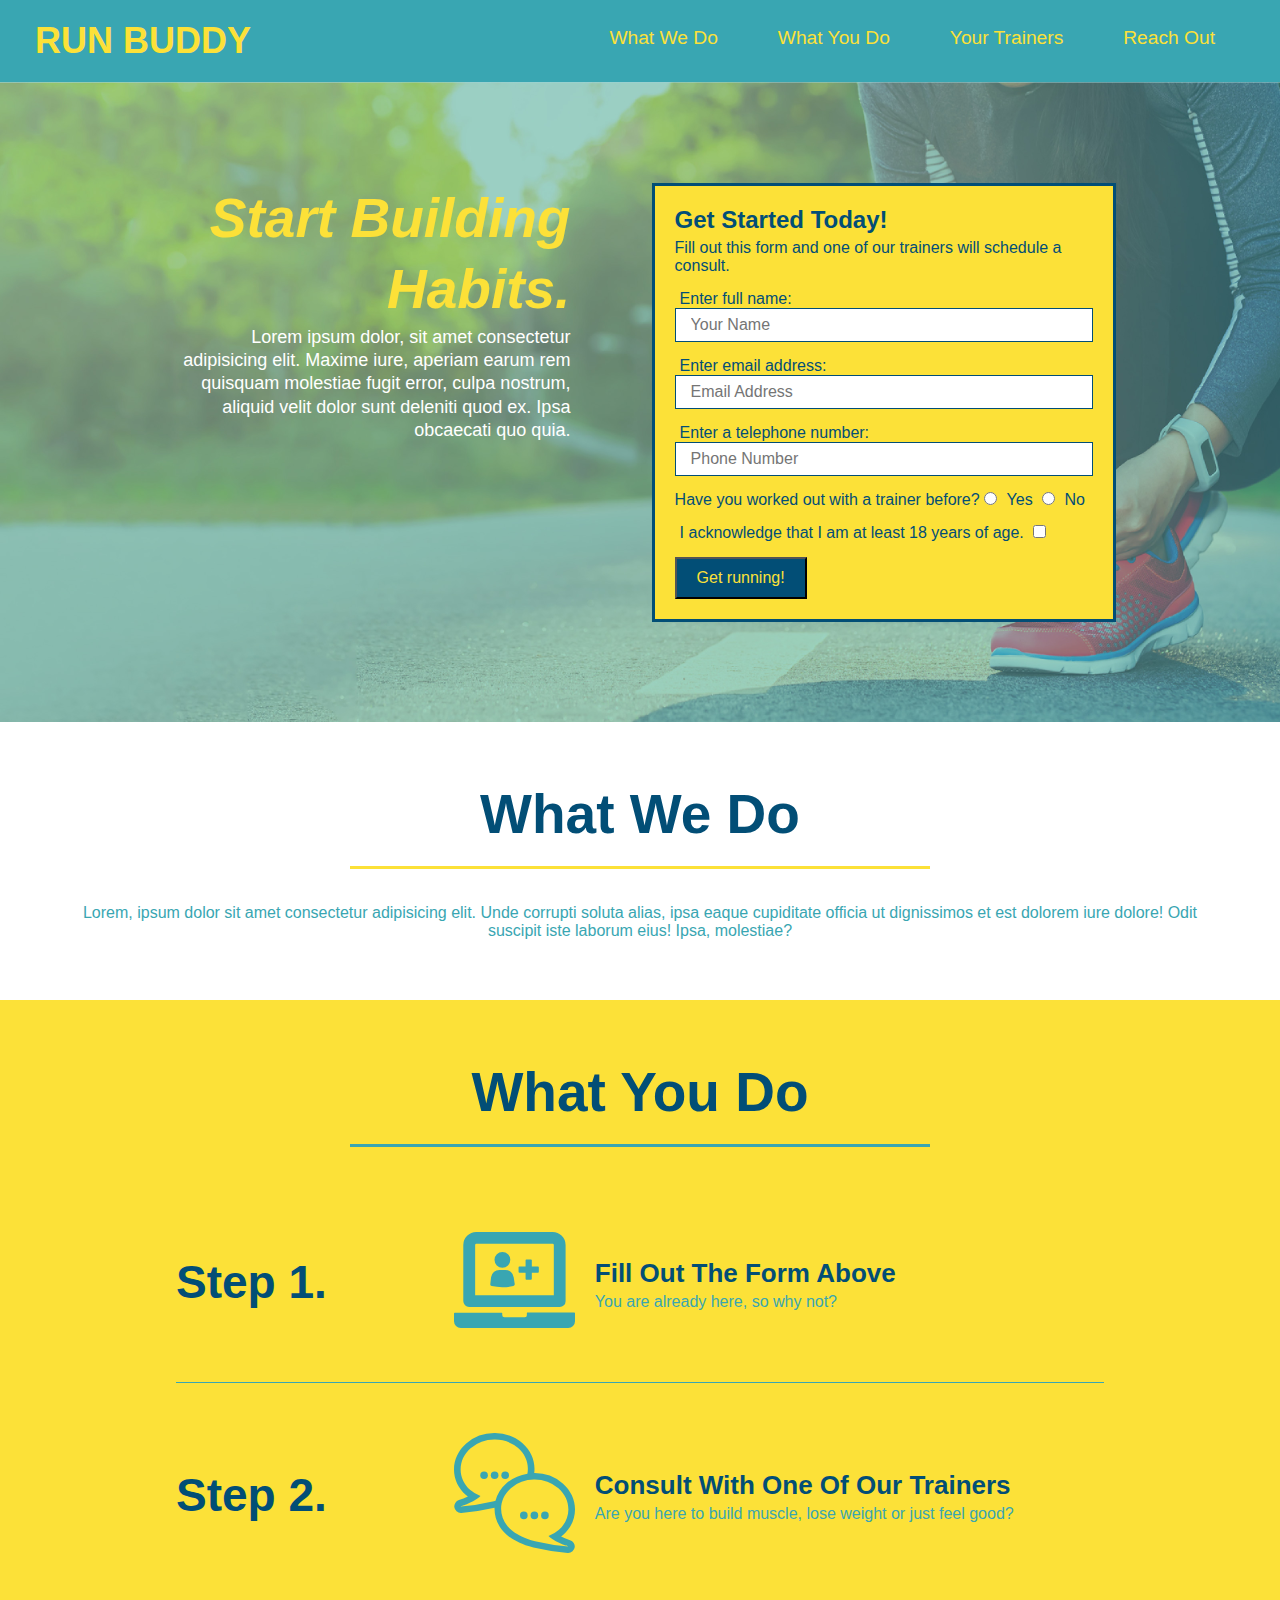
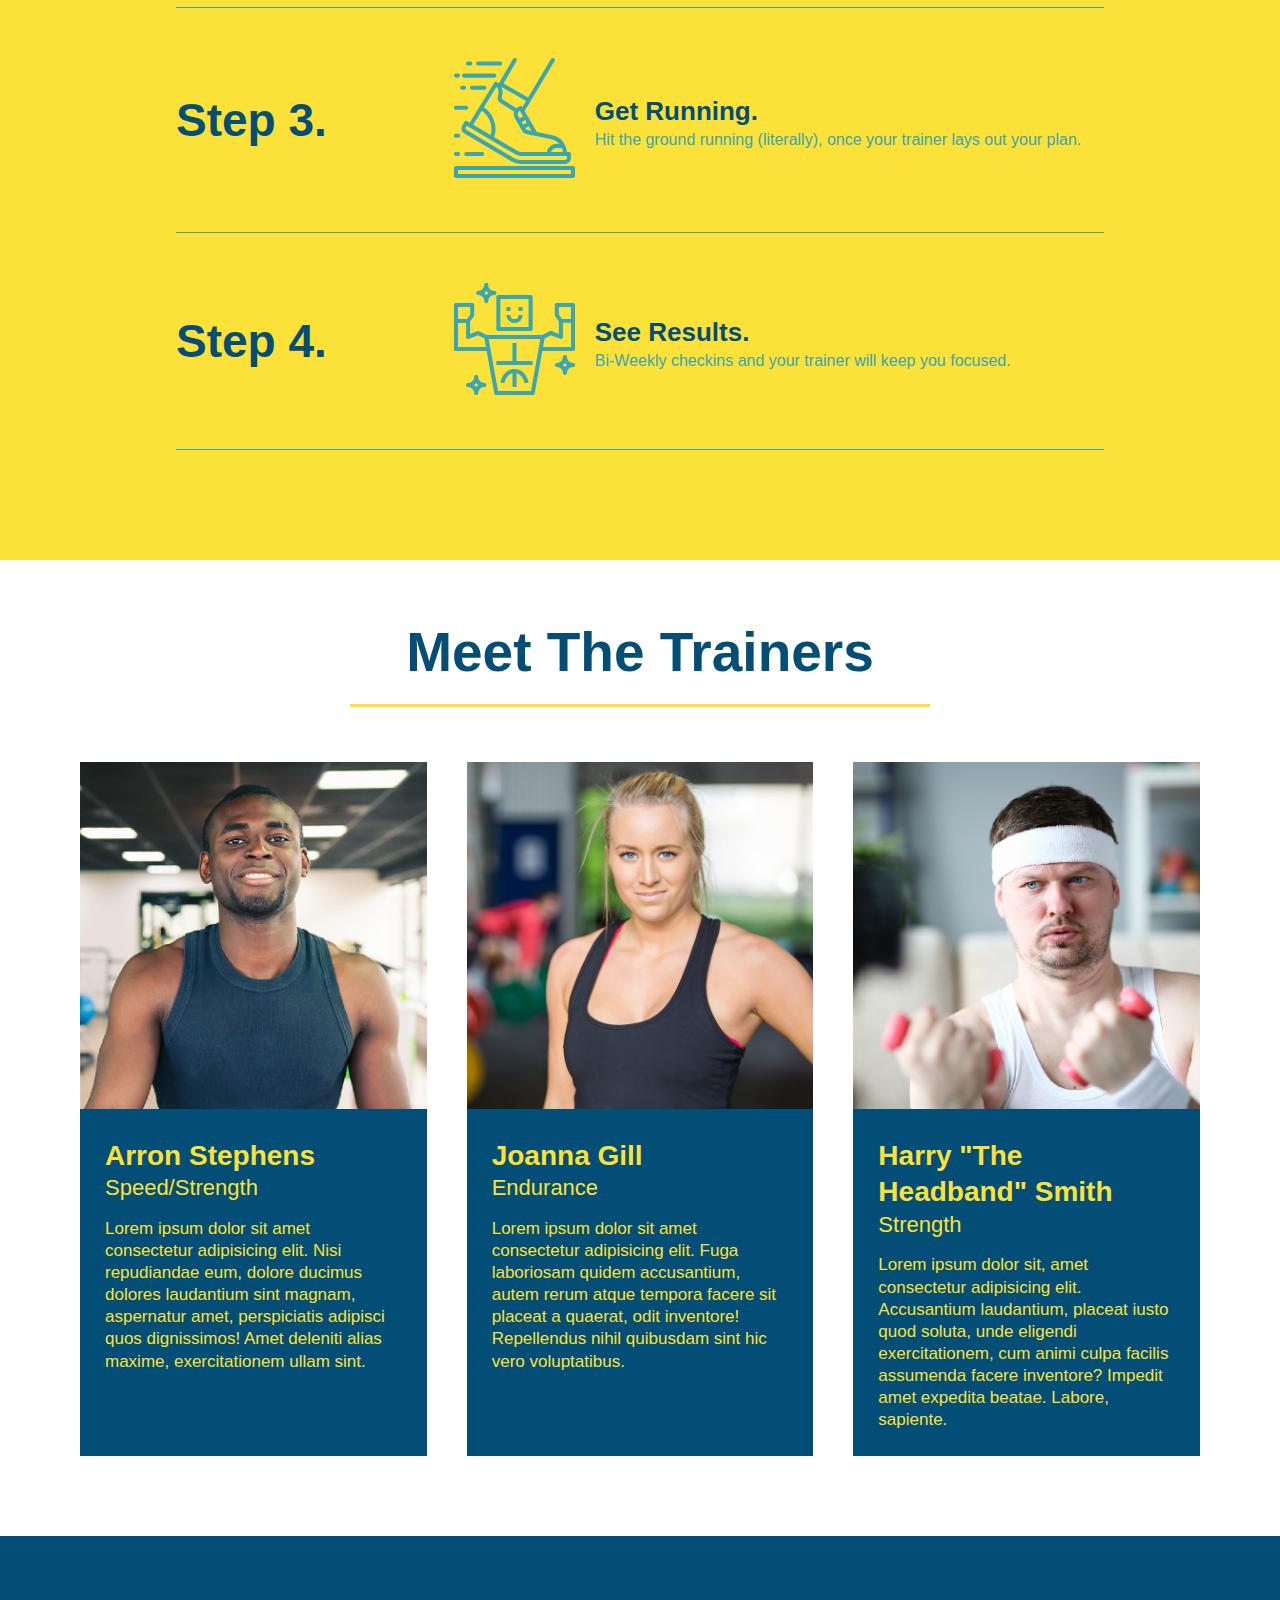
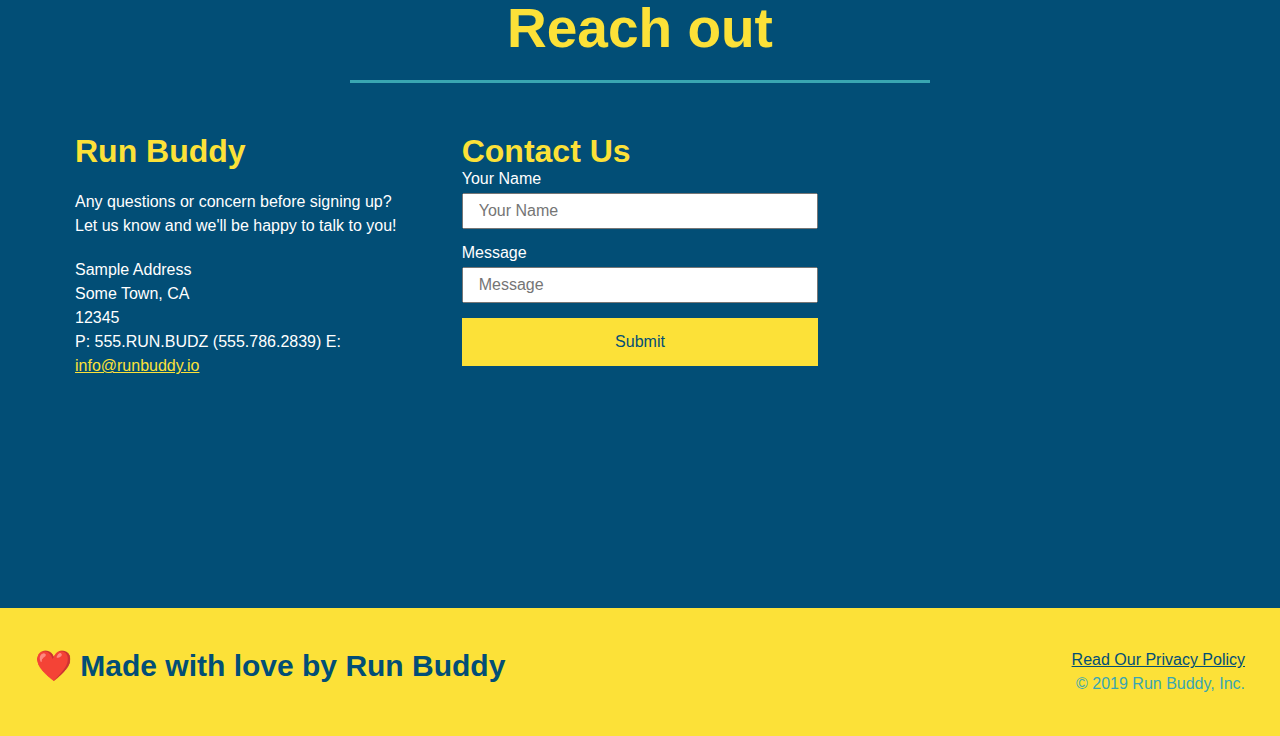
<file: index.html>
<!DOCTYPE html>
<html language="en">
    <head>
        <meta charset="UTF-8"/>
        <title>Run Buddy</title>
        <!-- Point to css style sheet -->
        <link rel="stylesheet" href="./assets/css/style.css"/>
    </head>
    <body>
        <!-- navigation -->
        <header>
            <h1>
                <a href="/">RUN BUDDY</a>
            </h1>
            <nav>
                <!-- Unordered list element-->
                <ul>
                    <!-- List element-->
                    <li>
                        <!-- Achor element-->
                        <a href="#what-we-do">What We Do</a>
                    </li>
                    <li>
                        <a href="#what-you-do">What You Do</a>
                    </li>
                    <li>
                        <a href="#your-trainers">Your Trainers</a>
                    </li>
                    <li>
                        <a href="#reach-out">Reach Out</a>
                    </li>
                </ul>

            </nav>
        </header>
        
        <!-- hero/jumbotron -->
        <section class="hero">
            <div class="hero-cta">
                <h2>
                    Start Building Habits.
                </h2>
                <p>Lorem ipsum dolor, sit amet consectetur adipisicing elit. Maxime iure, aperiam earum rem quisquam molestiae fugit error, culpa nostrum, aliquid velit dolor sunt deleniti quod ex. Ipsa obcaecati quo quia.</p>
            </div>
            
            <div  class="hero-form">
                <h3>Get Started Today!</h3>
                <p>Fill out this form and one of our trainers will schedule a consult.</p>
                <form>
                    <label for="name">Enter full name:</label>
                    <input type="text" placeholder="Your Name" name ="name" id="name" class="form-input"/>
                    <label for="email">Enter email address:</label>
                    <input type="email" placeholder="Email Address" name="email" id="email" class="form-input"/>
                    <label for="phone">Enter a telephone number:</label>
                    <input type="tel" placeholder="Phone Number" name="phone" id="phone" class="form-input"/>
                    <p>
                        Have you worked out with a trainer before?
                        <input type="radio" name="trainer_confirm" id="trainer_yes"/>
                        <label for="trainer_yes">Yes</label>
                        <input type="radio" name="trainer_confirm" id="trainer_no"/>
                        <label for="trainer_no">No</label>
                    </p>
                    <p>
                        <label for="checkbox">I acknowledge that I am at least 18 years of age.</label>
                        <input type="checkbox" name="age_confirm" id="checkbox"/>
                    </p>
                    <button type="submit">Get running!</button>                   
                </form>
            </div>
        </section>

        <!-- What We Do section -->
        <section id="what-we-do" class="intro">
            <div class="flex-row">
                <h2 class="section-title primary-border">What We Do</h2>
            </div>
            
            <div class="flex-row">
                <p>Lorem, ipsum dolor sit amet consectetur adipisicing elit. Unde corrupti soluta alias, ipsa eaque cupiditate officia ut dignissimos et est dolorem iure dolore! Odit suscipit iste laborum eius! Ipsa, molestiae?</p>
            </div>
            
        </section>

        <!-- What you do section -->
        <section id="what-you-do" class="steps">
            <div class="flex-row">
                <h2 class="section-title secondary-border">What You Do</h2>
            </div>
            
            <div class="step">
                <h3>Step 1.</h3>
                <div class="step-info">
                    <div class="step-img">
                        <img src="./assets/images/step-1.svg" alt=""/>
                    </div>
                    
                    <div class="step-text">
                        <h4>Fill Out The Form Above</h4>
                        <p>You are already here, so why not?</p>
                    </div>
                </div>
            </div>

            <div class="step">
                <h3>Step 2.</h3>
                <div class="step-info">
                    <div class="step-img">
                        <img src="./assets/images/step-2.svg" alt=""/>
                    </div>
                    
                    <div class="step-text">
                        <h4>Consult With One Of Our Trainers</h4>
                        <p>Are you here to build muscle, lose weight or just feel good?</p>
                    </div>
                </div>
            </div>

            <div class="step">
                <h3>Step 3.</h3>
                <div class="step-info">
                    <div class="step-img">
                        <img src="./assets/images/step-3.svg" alt=""/>
                    </div>
                    
                    <div class="step-text">
                        <h4>Get Running.</h4>
                        <p>Hit the ground running (literally), once your trainer lays out your plan.</p>
                    </div>
                </div>
            </div>

            <div class="step">
                <h3>Step 4.</h3>
                <div class="step-info">
                    <div class="step-img">
                        <img src="./assets/images/step-4.svg" alt=""/>
                    </div>
                    
                    <div class="step-text">
                        <h4>See Results.</h4>
                        <p>Bi-Weekly checkins and your trainer will keep you focused.</p>
                    </div>
                </div>
            </div>
   
        </section>

        <!-- Your Trainers section-->
        <section id="your-trainers">
            <div class=="flex-row">
                <h2 class="section-title primary-border" >Meet The Trainers</h2>
            </div>
            
            <div class="trainers">
                <article class="trainer">
                    <img src="./assets/images/trainer-1.jpg" alt="trainer 1 Arron Stephens"/>
                    <div class="trainer-bio ">
                        <h3 class="trainer-name">Arron Stephens</h3>
                        <h4 class="trainer-role">Speed/Strength</h4>
                        <p>Lorem ipsum dolor sit amet consectetur adipisicing elit. Nisi repudiandae eum, dolore ducimus dolores laudantium sint magnam, aspernatur amet, perspiciatis adipisci quos dignissimos! Amet deleniti alias maxime, exercitationem ullam sint.</p>
                    </div>                
                </article>

                <article class="trainer">
                    <img src="./assets/images/trainer-2.jpg" alt="trainer 2"/>
                    <div class="trainer-bio">
                        <h3 class="trainer-name">Joanna Gill</h3>
                        <h4 class="trainer-role"> Endurance</h4>
                        <p>Lorem ipsum dolor sit amet consectetur adipisicing elit. Fuga laboriosam quidem accusantium, autem rerum atque tempora facere sit placeat a quaerat, odit inventore! Repellendus nihil quibusdam sint hic vero voluptatibus.</p>
                    </div>
                </article>

                <article class="trainer">
                    <img src="./assets/images/trainer-3.jpg" alt="trainer 3"/>
                    <div class="trainer-bio">
                        <h3 class="trainer-name">Harry "The Headband" Smith</h3>
                        <h4 class="trainer-role">Strength</h4>
                        <p>Lorem ipsum dolor sit, amet consectetur adipisicing elit. Accusantium laudantium, placeat iusto quod soluta, unde eligendi exercitationem, cum animi culpa facilis assumenda facere inventore? Impedit amet expedita beatae. Labore, sapiente.</p>
                    </div>
                </article>
            </div>
        </section>

        <!-- Reach out section-->
        <section id="reach-out" class="contact">
            <div class="flex-row">
                <h2 class="section-title secondary-border">Reach out</h2>
            </div>
            
            <div class="contact-info">
                <div >
                    <h3>Run Buddy</h3>
                    <p>
                        Any questions or concern before signing up?
                    <br/>
                        Let us know and we'll be happy to talk to you!
                    </p>
                    <address>
                        Sample Address <br/>
                        Some Town, CA <br/>
                        12345<br/>
                        P: 555.RUN.BUDZ (555.786.2839)
                        E: <a href="mailto:info@runbuddy.io">info@runbuddy.io</a>
                    </address>
                </div>

                <div class="contact-form">
                    <h3>Contact Us</h3>
                    <form>
                        <label for="contact-name">Your Name</label>
                        <input type="text" id="contact-name" placeholder="Your Name"/> 
                        <label for="contact-message">Message</label>
                        <input type="textarea" id="contact-message" placeholder="Message"/> 
                        <button type="Submit">Submit</button>
                    </form>
                </div>
                
                <iframe src="https://www.google.com/maps/embed?pb=!1m18!1m12!1m3!1d3169.818604783488!2d-121.94837178440841!3d37.394121879830685!2m3!1f0!2f0!3f0!3m2!1i1024!2i768!4f13.1!3m3!1m2!1s0x808fc976775ce8a3%3A0x42046bcb23f68aaf!2sRivermark%20Plaza%2C%20Santa%20Clara%2C%20CA%2095054!5e0!3m2!1sen!2sus!4v1643438945952!5m2!1sen!2sus" width="400" height="400" style="border:0;" allowfullscreen="" loading="lazy">
                </iframe>

            </div>           
        </section>
        
        <!-- footer-->
         <footer>
             <h2> ❤️ Made with love by Run Buddy </h2>
             <div>
                 <a href="./privacy-policy.html">Read Our Privacy Policy</a><br />
                 &copy; 2019 Run Buddy, Inc.
             </div>
         </footer>
    </body>
</html>
</file>
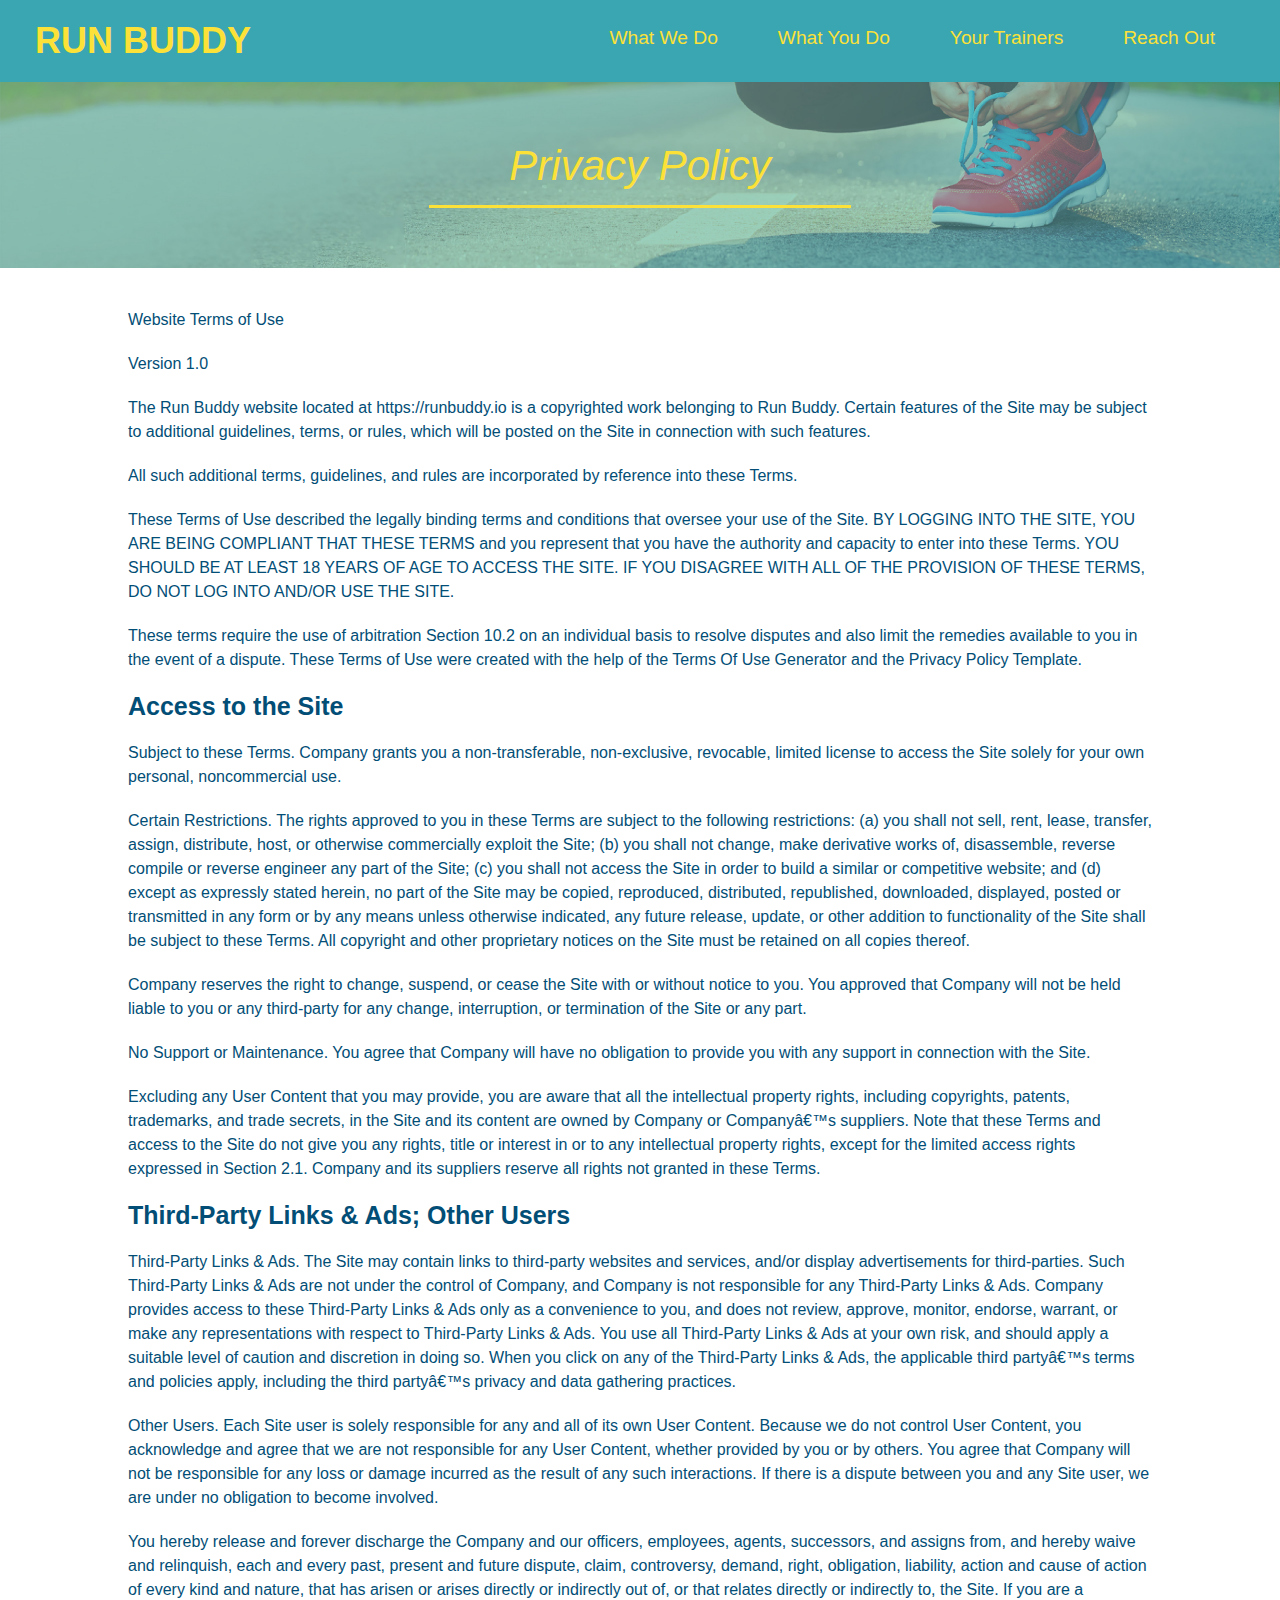
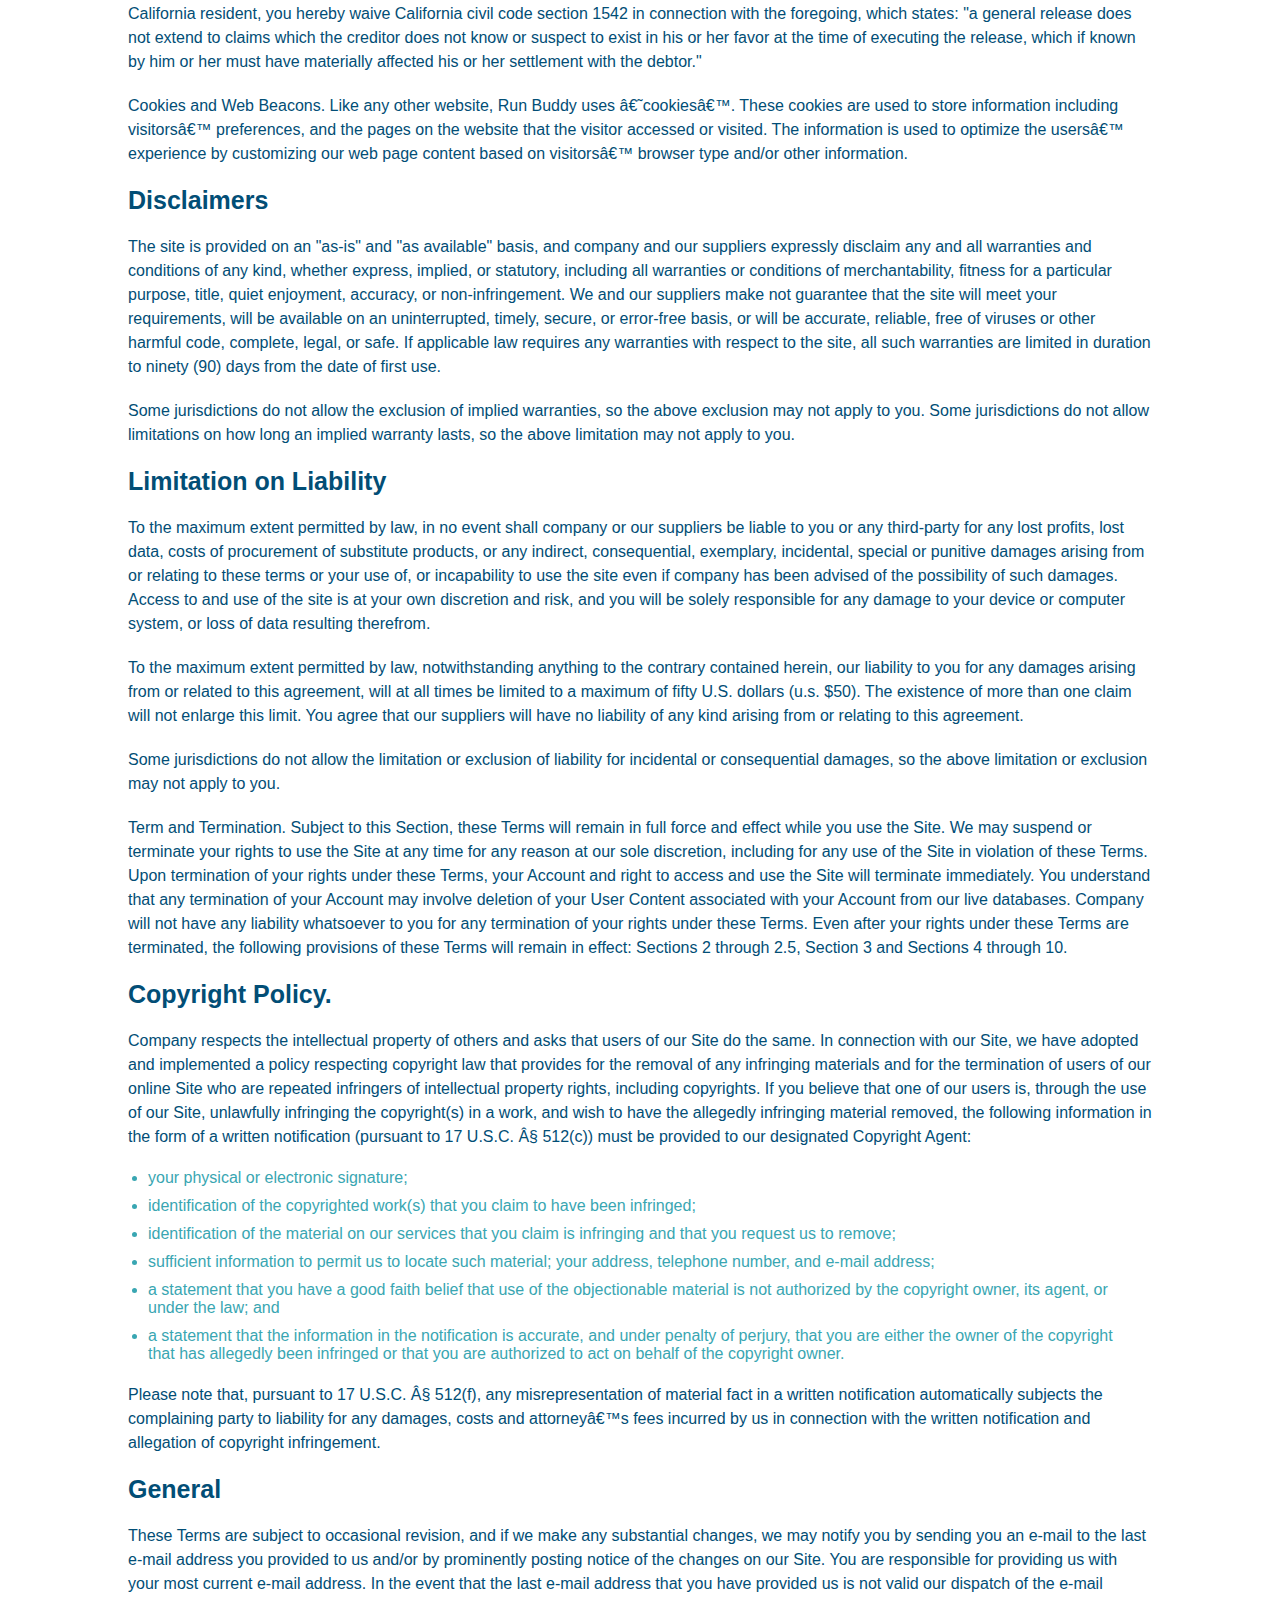
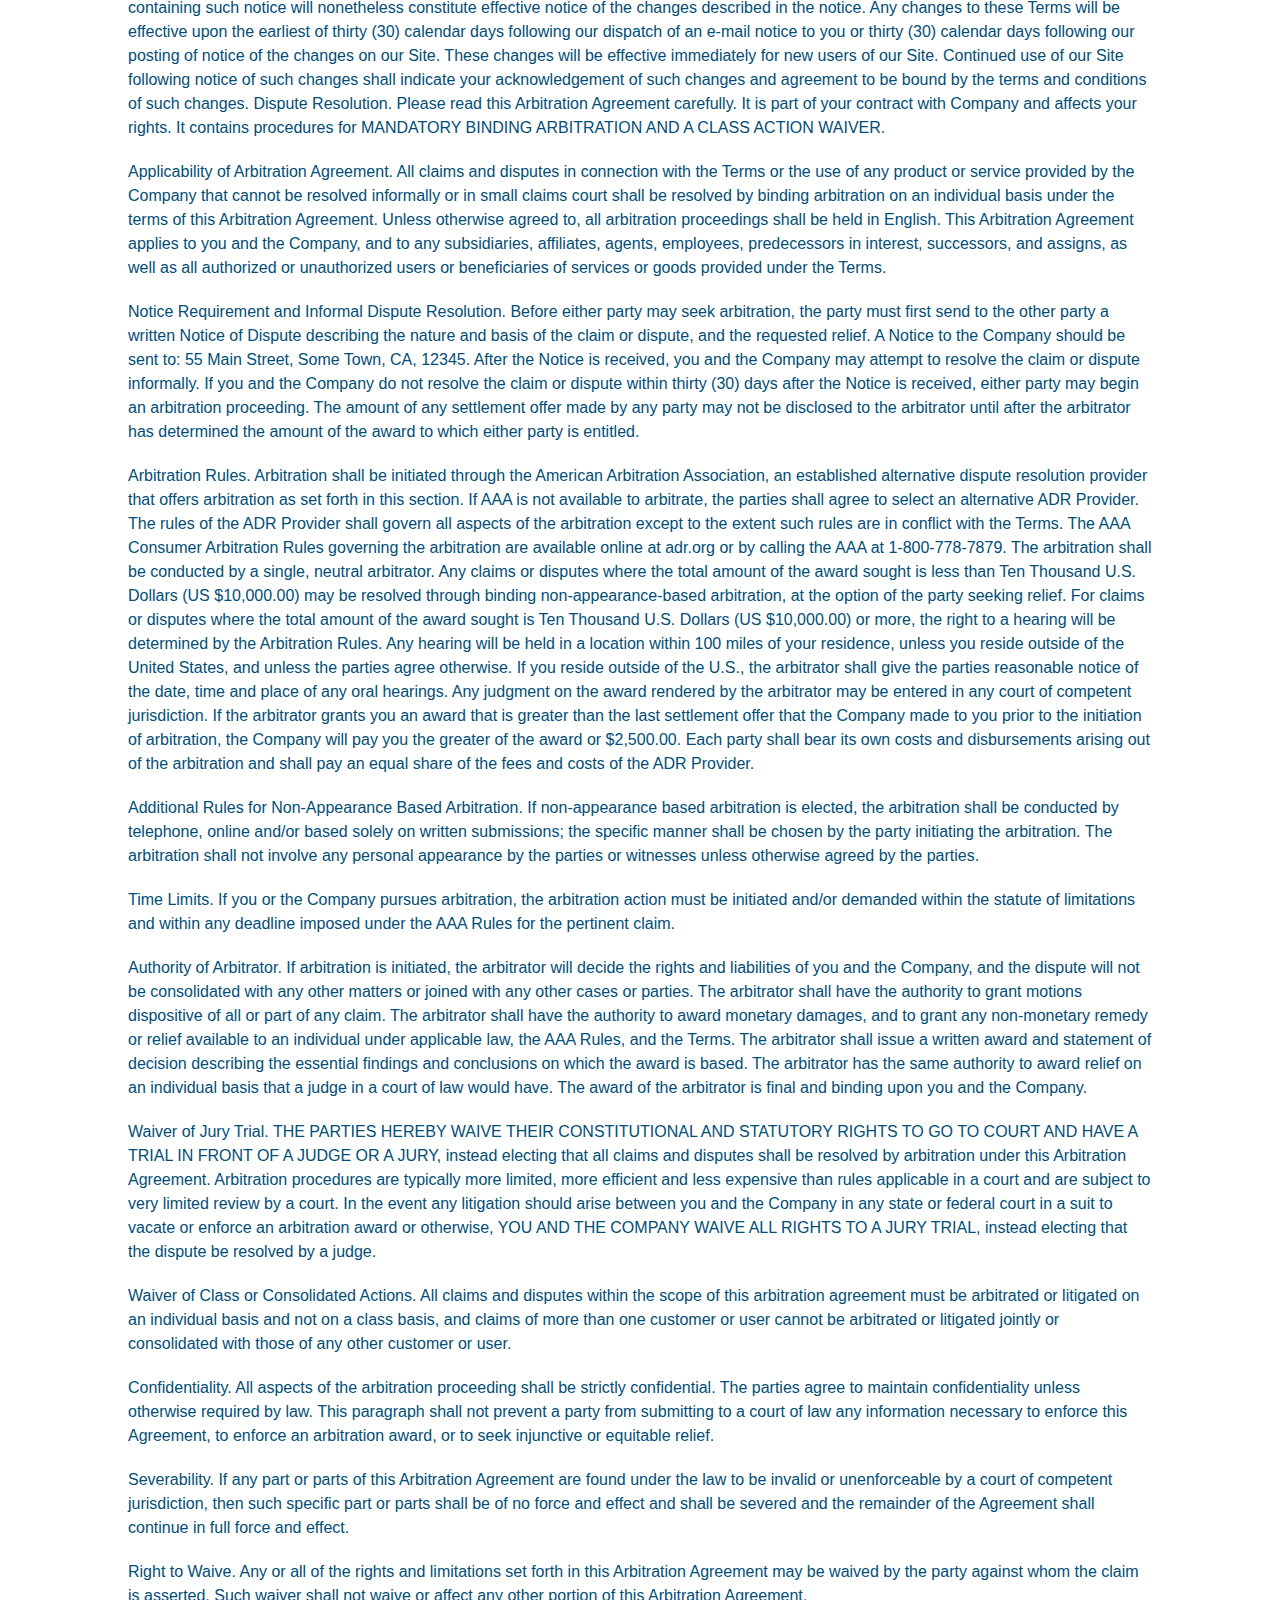
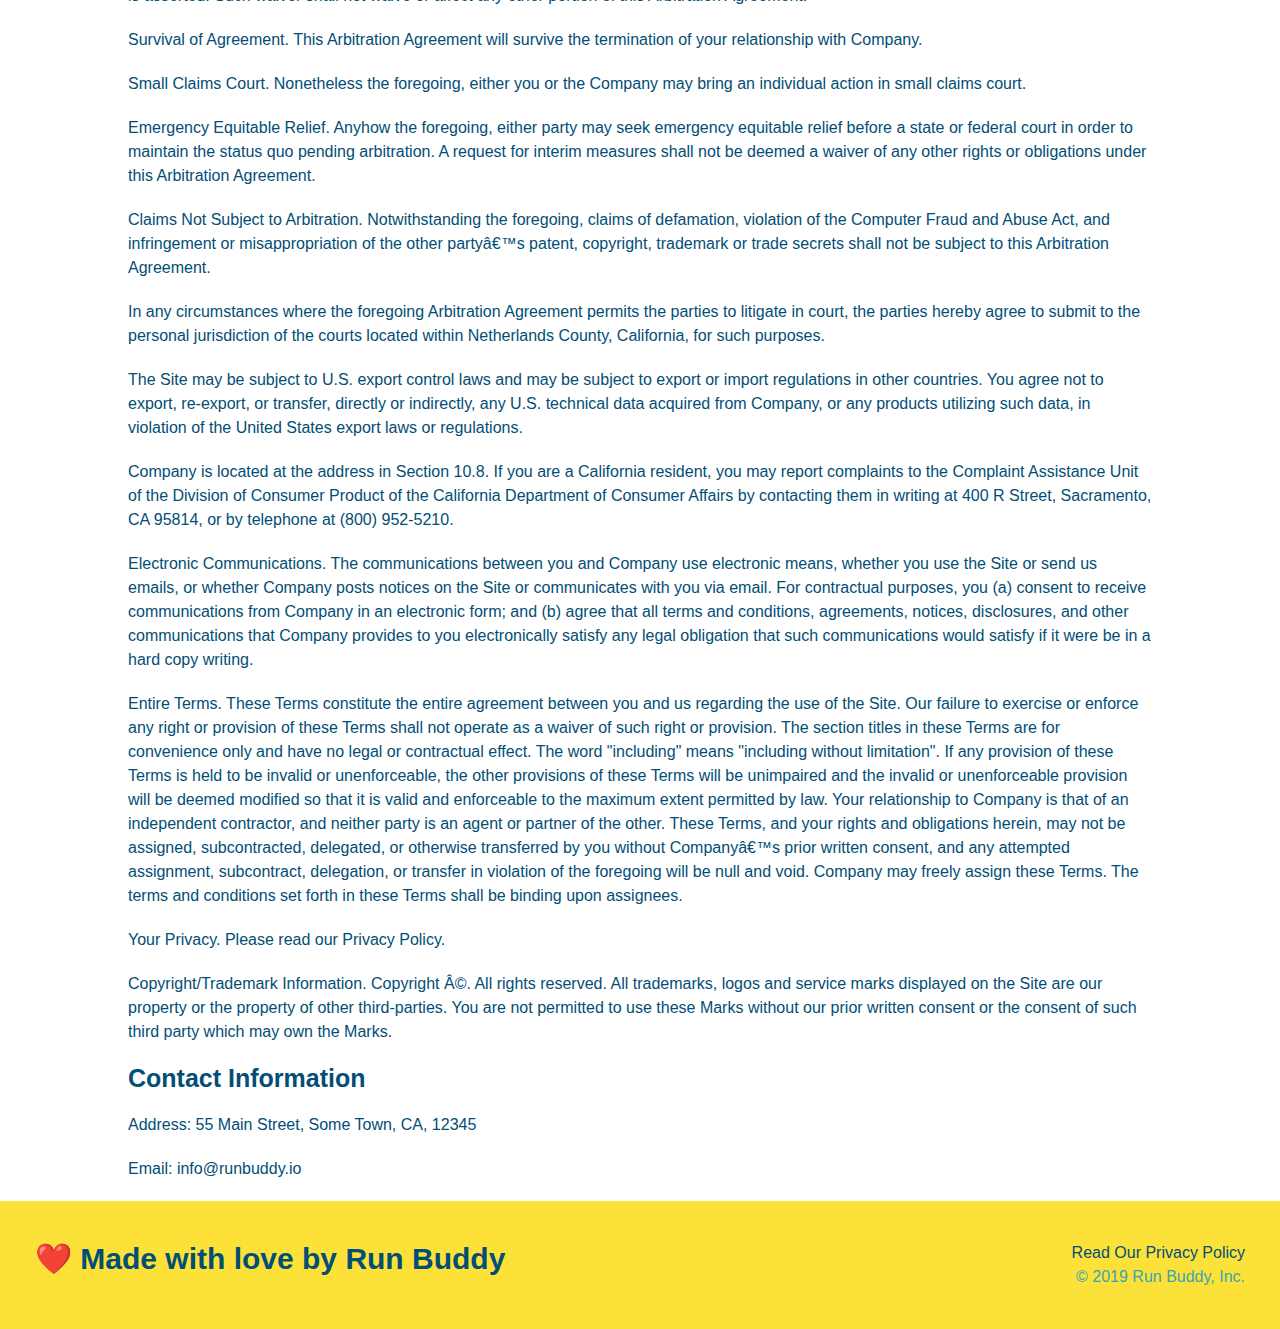
<file: privacy-policy.html>
<!DOCTYPE html>
<html language="en">
    <head>
        <meta charset="UTF-8"/>
        <title>Privacy Policy - Run Buddy</title>
        <!-- Point to css style sheet -->
        <link rel="stylesheet" href="./assets/css/style.css"/>
        <link rel="stylesheet" href="./assets/css/secondary-styles.css"/>
    </head>
    <body>
        <!-- navigation -->
        <header>
            <h1>
                <a href="/">RUN BUDDY</a>
            </h1>
            <nav>
                <!-- Unordered list element-->
                <ul>
                    <!-- List element-->
                    <li>
                        <!-- Achor element-->
                        <a href="./index.html#what-we-do">What We Do</a>
                    </li>
                    <li>
                        <a href="./index.html#what-you-do">What You Do</a>
                    </li>
                    <li>
                        <a href="./index.html#your-trainers">Your Trainers</a>
                    </li>
                    <li>
                        <a href="./index.html#reach-out">Reach Out</a>
                    </li>
                </ul>

            </nav>
        </header>

         <!-- hero/jumbotron -->
         <section class="hero">
            <h2 class="page-title">Privacy Policy</h2>          
        </section>

        <article class="secondary-content">
            
            <p>
                Website Terms of Use
            </p>

            <p>
                Version 1.0
            </p>

            <p>
                The Run Buddy website located at https://runbuddy.io is a copyrighted work belonging to Run Buddy. Certain
                features of the Site may be subject to additional guidelines, terms, or rules, which will be posted on the Site
                in connection with such features.
            </p>

            <p>
                All such additional terms, guidelines, and rules are incorporated by reference into these Terms.
            </p>

            <p>
                These Terms of Use described the legally binding terms and conditions that oversee your use of the Site. BY
                LOGGING INTO THE SITE, YOU ARE BEING COMPLIANT THAT THESE TERMS and you represent that you have the authority
                and capacity to enter into these Terms. YOU SHOULD BE AT LEAST 18 YEARS OF AGE TO ACCESS THE SITE. IF YOU
                DISAGREE WITH ALL OF THE PROVISION OF THESE TERMS, DO NOT LOG INTO AND/OR USE THE SITE.
            </p>

            <p>
                These terms require the use of arbitration Section 10.2 on an individual basis to resolve disputes and also
                limit the remedies available to you in the event of a dispute. These Terms of Use were created with the help of
                the Terms Of Use Generator and the Privacy Policy Template.
            </p>

            <h3>
                Access to the Site
            </h3>

            <p>
                Subject to these Terms. Company grants you a non-transferable, non-exclusive, revocable, limited license to
                access the Site solely for your own personal, noncommercial use.
            </p>

            <p>
                Certain Restrictions. The rights approved to you in these Terms are subject to the following restrictions: (a)
                you shall not sell, rent, lease, transfer, assign, distribute, host, or otherwise commercially exploit the Site;
                (b) you shall not change, make derivative works of, disassemble, reverse compile or reverse engineer any part of
                the Site; (c) you shall not access the Site in order to build a similar or competitive website; and (d) except
                as expressly stated herein, no part of the Site may be copied, reproduced, distributed, republished, downloaded,
                displayed, posted or transmitted in any form or by any means unless otherwise indicated, any future release,
                update, or other addition to functionality of the Site shall be subject to these Terms. All copyright and other
                proprietary notices on the Site must be retained on all copies thereof.
            </p>

            <p>
                Company reserves the right to change, suspend, or cease the Site with or without notice to you. You approved
                that Company will not be held liable to you or any third-party for any change, interruption, or termination of
                the Site or any part.
            </p>

            <p>
                No Support or Maintenance. You agree that Company will have no obligation to provide you with any support in
                connection with the Site.
            </p>

            <p>
                Excluding any User Content that you may provide, you are aware that all the intellectual property rights,
                including copyrights, patents, trademarks, and trade secrets, in the Site and its content are owned by Company
                or Companyâ€™s suppliers. Note that these Terms and access to the Site do not give you any rights, title or
                interest in or to any intellectual property rights, except for the limited access rights expressed in Section
                2.1. Company and its suppliers reserve all rights not granted in these Terms.
            </p>

            <h3>
                Third-Party Links & Ads; Other Users
            </h3>

            <p>
                Third-Party Links & Ads. The Site may contain links to third-party websites and services, and/or display
                advertisements for third-parties. Such Third-Party Links & Ads are not under the control of Company, and Company
                is not responsible for any Third-Party Links & Ads. Company provides access to these Third-Party Links & Ads
                only as a convenience to you, and does not review, approve, monitor, endorse, warrant, or make any
                representations with respect to Third-Party Links & Ads. You use all Third-Party Links & Ads at your own risk,
                and should apply a suitable level of caution and discretion in doing so. When you click on any of the
                Third-Party Links & Ads, the applicable third partyâ€™s terms and policies apply, including the third partyâ€™s
                privacy and data gathering practices.
            </p>

            <p>
                Other Users. Each Site user is solely responsible for any and all of its own User Content. Because we do not
                control User Content, you acknowledge and agree that we are not responsible for any User Content, whether
                provided by you or by others. You agree that Company will not be responsible for any loss or damage incurred as
                the result of any such interactions. If there is a dispute between you and any Site user, we are under no
                obligation to become involved.
            </p>

            <p>
                You hereby release and forever discharge the Company and our officers, employees, agents, successors, and
                assigns from, and hereby waive and relinquish, each and every past, present and future dispute, claim,
                controversy, demand, right, obligation, liability, action and cause of action of every kind and nature, that has
                arisen or arises directly or indirectly out of, or that relates directly or indirectly to, the Site. If you are
                a California resident, you hereby waive California civil code section 1542 in connection with the foregoing,
                which states: "a general release does not extend to claims which the creditor does not know or suspect to exist
                in his or her favor at the time of executing the release, which if known by him or her must have materially
                affected his or her settlement with the debtor."
            </p>

            <p>
                Cookies and Web Beacons. Like any other website, Run Buddy uses â€˜cookiesâ€™. These cookies are used to store
                information including visitorsâ€™ preferences, and the pages on the website that the visitor accessed or visited.
                The information is used to optimize the usersâ€™ experience by customizing our web page content based on visitorsâ€™
                browser type and/or other information.
            </p>

            <h3>
                Disclaimers
            </h3>

            <p>
                The site is provided on an "as-is" and "as available" basis, and company and our suppliers expressly disclaim
                any and all warranties and conditions of any kind, whether express, implied, or statutory, including all
                warranties or conditions of merchantability, fitness for a particular purpose, title, quiet enjoyment, accuracy,
                or non-infringement. We and our suppliers make not guarantee that the site will meet your requirements, will be
                available on an uninterrupted, timely, secure, or error-free basis, or will be accurate, reliable, free of
                viruses or other harmful code, complete, legal, or safe. If applicable law requires any warranties with respect
                to the site, all such warranties are limited in duration to ninety (90) days from the date of first use.
            </p>

            <p>
                Some jurisdictions do not allow the exclusion of implied warranties, so the above exclusion may not apply to
                you. Some jurisdictions do not allow limitations on how long an implied warranty lasts, so the above limitation
                may not apply to you.
            </p>

            <h3>
                Limitation on Liability
            </h3>

            <p>
                To the maximum extent permitted by law, in no event shall company or our suppliers be liable to you or any
                third-party for any lost profits, lost data, costs of procurement of substitute products, or any indirect,
                consequential, exemplary, incidental, special or punitive damages arising from or relating to these terms or
                your use of, or incapability to use the site even if company has been advised of the possibility of such
                damages. Access to and use of the site is at your own discretion and risk, and you will be solely responsible
                for any damage to your device or computer system, or loss of data resulting therefrom.
            </p>

            <p>
                To the maximum extent permitted by law, notwithstanding anything to the contrary contained herein, our liability
                to you for any damages arising from or related to this agreement, will at all times be limited to a maximum of
                fifty U.S. dollars (u.s. $50). The existence of more than one claim will not enlarge this limit. You agree that
                our suppliers will have no liability of any kind arising from or relating to this agreement.
            </p>

            <p>
                Some jurisdictions do not allow the limitation or exclusion of liability for incidental or consequential
                damages, so the above limitation or exclusion may not apply to you.
            </p>

            <p>
                Term and Termination. Subject to this Section, these Terms will remain in full force and effect while you use
                the Site. We may suspend or terminate your rights to use the Site at any time for any reason at our sole
                discretion, including for any use of the Site in violation of these Terms. Upon termination of your rights under
                these Terms, your Account and right to access and use the Site will terminate immediately. You understand that
                any termination of your Account may involve deletion of your User Content associated with your Account from our
                live databases. Company will not have any liability whatsoever to you for any termination of your rights under
                these Terms. Even after your rights under these Terms are terminated, the following provisions of these Terms
                will remain in effect: Sections 2 through 2.5, Section 3 and Sections 4 through 10.
            </p>

            <h3>
                Copyright Policy.
            </h3>

            <p>
                Company respects the intellectual property of others and asks that users of our Site do the same. In connection
                with our Site, we have adopted and implemented a policy respecting copyright law that provides for the removal
                of any infringing materials and for the termination of users of our online Site who are repeated infringers of
                intellectual property rights, including copyrights. If you believe that one of our users is, through the use of
                our Site, unlawfully infringing the copyright(s) in a work, and wish to have the allegedly infringing material
                removed, the following information in the form of a written notification (pursuant to 17 U.S.C. Â§ 512(c)) must
                be provided to our designated Copyright Agent:
            </p>

            <ul>
                <li>
                your physical or electronic signature;
                </li>
                <li>
                identification of the copyrighted work(s) that you claim to have been infringed;
                </li>
                <li>
                identification of the material on our services that you claim is infringing and that you request us to remove;
                </li>
                <li>
                sufficient information to permit us to locate such material; your address, telephone number, and e-mail
                address;
                </li>
                <li>
                a statement that you have a good faith belief that use of the objectionable material is not authorized by the
                copyright owner, its agent, or under the law; and
                </li>
                <li>
                a statement that the information in the notification is accurate, and under penalty of perjury, that you are
                either the owner of the copyright that has allegedly been infringed or that you are authorized to act on
                behalf of the copyright owner.
                </li>
            </ul>

            <p>
                Please note that, pursuant to 17 U.S.C. Â§ 512(f), any misrepresentation of material fact in a written
                notification automatically subjects the complaining party to liability for any damages, costs and attorneyâ€™s
                fees incurred by us in connection with the written notification and allegation of copyright infringement.
            </p>

            <h3>
                General
            </h3>

            <p>
                These Terms are subject to occasional revision, and if we make any substantial changes, we may notify you by
                sending you an e-mail to the last e-mail address you provided to us and/or by prominently posting notice of the
                changes on our Site. You are responsible for providing us with your most current e-mail address. In the event
                that the last e-mail address that you have provided us is not valid our dispatch of the e-mail containing such
                notice will nonetheless constitute effective notice of the changes described in the notice. Any changes to these
                Terms will be effective upon the earliest of thirty (30) calendar days following our dispatch of an e-mail
                notice to you or thirty (30) calendar days following our posting of notice of the changes on our Site. These
                changes will be effective immediately for new users of our Site. Continued use of our Site following notice of
                such changes shall indicate your acknowledgement of such changes and agreement to be bound by the terms and
                conditions of such changes. Dispute Resolution. Please read this Arbitration Agreement carefully. It is part of
                your contract with Company and affects your rights. It contains procedures for MANDATORY BINDING ARBITRATION AND
                A CLASS ACTION WAIVER.
            </p>

            <p>
                Applicability of Arbitration Agreement. All claims and disputes in connection with the Terms or the use of any
                product or service provided by the Company that cannot be resolved informally or in small claims court shall be
                resolved by binding arbitration on an individual basis under the terms of this Arbitration Agreement. Unless
                otherwise agreed to, all arbitration proceedings shall be held in English. This Arbitration Agreement applies to
                you and the Company, and to any subsidiaries, affiliates, agents, employees, predecessors in interest,
                successors, and assigns, as well as all authorized or unauthorized users or beneficiaries of services or goods
                provided under the Terms.
            </p>

            <p>
                Notice Requirement and Informal Dispute Resolution. Before either party may seek arbitration, the party must
                first send to the other party a written Notice of Dispute describing the nature and basis of the claim or
                dispute, and the requested relief. A Notice to the Company should be sent to: 55 Main Street, Some Town, CA,
                12345. After the Notice is received, you and the Company may attempt to resolve the claim or dispute informally.
                If you and the Company do not resolve the claim or dispute within thirty (30) days after the Notice is received,
                either party may begin an arbitration proceeding. The amount of any settlement offer made by any party may not
                be disclosed to the arbitrator until after the arbitrator has determined the amount of the award to which either
                party is entitled.
            </p>

            <p>
                Arbitration Rules. Arbitration shall be initiated through the American Arbitration Association, an established
                alternative dispute resolution provider that offers arbitration as set forth in this section. If AAA is not
                available to arbitrate, the parties shall agree to select an alternative ADR Provider. The rules of the ADR
                Provider shall govern all aspects of the arbitration except to the extent such rules are in conflict with the
                Terms. The AAA Consumer Arbitration Rules governing the arbitration are available online at adr.org or by
                calling the AAA at 1-800-778-7879. The arbitration shall be conducted by a single, neutral arbitrator. Any
                claims or disputes where the total amount of the award sought is less than Ten Thousand U.S. Dollars (US
                $10,000.00) may be resolved through binding non-appearance-based arbitration, at the option of the party seeking
                relief. For claims or disputes where the total amount of the award sought is Ten Thousand U.S. Dollars (US
                $10,000.00) or more, the right to a hearing will be determined by the Arbitration Rules. Any hearing will be
                held in a location within 100 miles of your residence, unless you reside outside of the United States, and
                unless the parties agree otherwise. If you reside outside of the U.S., the arbitrator shall give the parties
                reasonable notice of the date, time and place of any oral hearings. Any judgment on the award rendered by the
                arbitrator may be entered in any court of competent jurisdiction. If the arbitrator grants you an award that is
                greater than the last settlement offer that the Company made to you prior to the initiation of arbitration, the
                Company will pay you the greater of the award or $2,500.00. Each party shall bear its own costs and
                disbursements arising out of the arbitration and shall pay an equal share of the fees and costs of the ADR
                Provider.
            </p>

            <p>
                Additional Rules for Non-Appearance Based Arbitration. If non-appearance based arbitration is elected, the
                arbitration shall be conducted by telephone, online and/or based solely on written submissions; the specific
                manner shall be chosen by the party initiating the arbitration. The arbitration shall not involve any personal
                appearance by the parties or witnesses unless otherwise agreed by the parties.
            </p>

            <p>
                Time Limits. If you or the Company pursues arbitration, the arbitration action must be initiated and/or demanded
                within the statute of limitations and within any deadline imposed under the AAA Rules for the pertinent claim.
            </p>

            <p>
                Authority of Arbitrator. If arbitration is initiated, the arbitrator will decide the rights and liabilities of
                you and the Company, and the dispute will not be consolidated with any other matters or joined with any other
                cases or parties. The arbitrator shall have the authority to grant motions dispositive of all or part of any
                claim. The arbitrator shall have the authority to award monetary damages, and to grant any non-monetary remedy
                or relief available to an individual under applicable law, the AAA Rules, and the Terms. The arbitrator shall
                issue a written award and statement of decision describing the essential findings and conclusions on which the
                award is based. The arbitrator has the same authority to award relief on an individual basis that a judge in a
                court of law would have. The award of the arbitrator is final and binding upon you and the Company.
            </p>

            <p>
                Waiver of Jury Trial. THE PARTIES HEREBY WAIVE THEIR CONSTITUTIONAL AND STATUTORY RIGHTS TO GO TO COURT AND HAVE
                A TRIAL IN FRONT OF A JUDGE OR A JURY, instead electing that all claims and disputes shall be resolved by
                arbitration under this Arbitration Agreement. Arbitration procedures are typically more limited, more efficient
                and less expensive than rules applicable in a court and are subject to very limited review by a court. In the
                event any litigation should arise between you and the Company in any state or federal court in a suit to vacate
                or enforce an arbitration award or otherwise, YOU AND THE COMPANY WAIVE ALL RIGHTS TO A JURY TRIAL, instead
                electing that the dispute be resolved by a judge.
            </p>

            <p>
                Waiver of Class or Consolidated Actions. All claims and disputes within the scope of this arbitration agreement
                must be arbitrated or litigated on an individual basis and not on a class basis, and claims of more than one
                customer or user cannot be arbitrated or litigated jointly or consolidated with those of any other customer or
                user.
            </p>

            <p>
                Confidentiality. All aspects of the arbitration proceeding shall be strictly confidential. The parties agree to
                maintain confidentiality unless otherwise required by law. This paragraph shall not prevent a party from
                submitting to a court of law any information necessary to enforce this Agreement, to enforce an arbitration
                award, or to seek injunctive or equitable relief.
            </p>

            <p>
                Severability. If any part or parts of this Arbitration Agreement are found under the law to be invalid or
                unenforceable by a court of competent jurisdiction, then such specific part or parts shall be of no force and
                effect and shall be severed and the remainder of the Agreement shall continue in full force and effect.
            </p>

            <p>
                Right to Waive. Any or all of the rights and limitations set forth in this Arbitration Agreement may be waived
                by the party against whom the claim is asserted. Such waiver shall not waive or affect any other portion of this
                Arbitration Agreement.
            </p>

            <p>
                Survival of Agreement. This Arbitration Agreement will survive the termination of your relationship with
                Company.
            </p>

            <p>
                Small Claims Court. Nonetheless the foregoing, either you or the Company may bring an individual action in small
                claims court.
            </p>

            <p>
                Emergency Equitable Relief. Anyhow the foregoing, either party may seek emergency equitable relief before a
                state or federal court in order to maintain the status quo pending arbitration. A request for interim measures
                shall not be deemed a waiver of any other rights or obligations under this Arbitration Agreement.
            </p>

            <p>
                Claims Not Subject to Arbitration. Notwithstanding the foregoing, claims of defamation, violation of the
                Computer Fraud and Abuse Act, and infringement or misappropriation of the other partyâ€™s patent, copyright,
                trademark or trade secrets shall not be subject to this Arbitration Agreement.
            </p>

            <p>
                In any circumstances where the foregoing Arbitration Agreement permits the parties to litigate in court, the
                parties hereby agree to submit to the personal jurisdiction of the courts located within Netherlands County,
                California, for such purposes.
            </p>

            <p>
                The Site may be subject to U.S. export control laws and may be subject to export or import regulations in other
                countries. You agree not to export, re-export, or transfer, directly or indirectly, any U.S. technical data
                acquired from Company, or any products utilizing such data, in violation of the United States export laws or
                regulations.
            </p>

            <p>
                Company is located at the address in Section 10.8. If you are a California resident, you may report complaints
                to the Complaint Assistance Unit of the Division of Consumer Product of the California Department of Consumer
                Affairs by contacting them in writing at 400 R Street, Sacramento, CA 95814, or by telephone at (800) 952-5210.
            </p>

            <p>
                Electronic Communications. The communications between you and Company use electronic means, whether you use the
                Site or send us emails, or whether Company posts notices on the Site or communicates with you via email. For
                contractual purposes, you (a) consent to receive communications from Company in an electronic form; and (b)
                agree that all terms and conditions, agreements, notices, disclosures, and other communications that Company
                provides to you electronically satisfy any legal obligation that such communications would satisfy if it were be
                in a hard copy writing.
            </p>

            <p>
                Entire Terms. These Terms constitute the entire agreement between you and us regarding the use of the Site. Our
                failure to exercise or enforce any right or provision of these Terms shall not operate as a waiver of such right
                or provision. The section titles in these Terms are for convenience only and have no legal or contractual
                effect. The word "including" means "including without limitation". If any provision of these Terms is held to be
                invalid or unenforceable, the other provisions of these Terms will be unimpaired and the invalid or
                unenforceable provision will be deemed modified so that it is valid and enforceable to the maximum extent
                permitted by law. Your relationship to Company is that of an independent contractor, and neither party is an
                agent or partner of the other. These Terms, and your rights and obligations herein, may not be assigned,
                subcontracted, delegated, or otherwise transferred by you without Companyâ€™s prior written consent, and any
                attempted assignment, subcontract, delegation, or transfer in violation of the foregoing will be null and void.
                Company may freely assign these Terms. The terms and conditions set forth in these Terms shall be binding upon
                assignees.
            </p>

            <p>
                Your Privacy. Please read our Privacy Policy.
            </p>

            <p>
                Copyright/Trademark Information. Copyright Â©. All rights reserved. All trademarks, logos and service marks
                displayed on the Site are our property or the property of other third-parties. You are not permitted to use
                these Marks without our prior written consent or the consent of such third party which may own the Marks.
            </p>

            <h3>
                Contact Information
            </h3>

            <p>
                Address: 55 Main Street, Some Town, CA, 12345
            </p>

            <p>
                Email: info@runbuddy.io
            </p>

        </article>

         <!-- footer-->
         <footer>
            <h2> ❤️ Made with love by Run Buddy </h2>
            <div>
                <a>Read Our Privacy Policy</a><br />
                &copy; 2019 Run Buddy, Inc.
            </div>
        </footer>

    </body> 
</html>
</file>
<file: assets/css/style.css>
*{
    margin: 0;
    padding: 0;
    box-sizing: border-box;
}

body{
    /*style for all elements within the body*/
    font-family: Arial, Helvetica, sans-serif;
    color: #39a6b2;
}

header{
    padding: 20px 35px;
    background-color: #39a6b2;
    display: flex;
    justify-content: space-between;
    flex-wrap: wrap;
}

header h1{
    font-weight: bold;
    font-size: 36px;
    color: #fce138;
    margin:0;

}

header a{
    text-decoration: none;
    color: #fce138;
}

header nav{    
    margin: 7px 0;
  
}

header nav ul{
    display: flex;
    flex-wrap: wrap;
    justify-content: space-between;
    align-items: center;
    list-style: none;
}

header nav ul li a{
    margin: 0 30px;
    font-weight: lighter;
    font-size: 1.5vw;
}

footer{
    background-color: #fce138;  
    width: 100%;
    padding: 40px 35px; 
    display: flex;   
    justify-content: space-between;
    flex-wrap: wrap;
}

footer h2{    
    margin: 0;
    color: #024e76;
    font-size: 30px;    
}

footer div{
    line-height: 1.5;
    text-align: right;
}

footer a{
    color: #024e76;
}

section{
    padding: 60px;
}

/*Hero Style Start*/
.hero{
    background-image: url("../images/hero-bg.jpg");
    background-size: cover;
    background-position: center;
    display: flex;
    justify-content: center;
    flex-wrap: wrap;
}

.hero-cta{
    width: 35%;
    text-align: right;
    margin: 3.5%;
    color: #fff;
    font-size: 18px;
    line-height: 1.3;
}

.hero-cta h2{
    font-style: italic;
    font-size: 55px;
    color: #fce138;
}

.hero-form{
    color: #024e76;
    background-color: #fce138;
    padding: 20px;
    border-style: solid;
    border-width: 3px;
    border-color: #024e76; 
    width: 40%;
    margin: 3.5%;  
}

.hero-form h3{
    margin: 0;
    font-size: 24px;    
}

.hero-form p{
    margin: 5px 0 15px 0;
}
.form-input{
    display: block;
    border-style:solid;
    border-width:  1px;
    border-color:  #024e76 ;
    padding: 7px 15px;
    font-size: 16px;
    color: #024e76;
    width: 100%;
    margin-bottom:15px;
}


.hero-form label{
    margin: 0 5px;
}

button{
    background-color: #024e76;
    color: #fce138;
    padding: 10px 20px;
    font-size: 16px;
}
/*Hero Style End */

.flex-row{
    display: flex;
}

.section-title{
    font-size: 55px;
    color: #024e76;   
    border-bottom: 3px solid;
    padding-bottom: 20px;
    text-align: center;
    margin: 0 auto 35px auto;
    width: 50%

}

.intro div p{
    text-align: center;
}

.primary-border{
    border-color: #fce138;
}

.secondary-border{
    border-color: #39a6b2;
}

.steps{
    background-color: #fce138;    
}

.step{
    margin: 50px auto;
    padding-bottom: 50px;
    width: 80%;
    border-bottom: 1px solid #39a6b2;
    display: flex;
    flex-wrap: wrap;
    align-items: center;
    justify-content: space-between;
}

.step h3{
    color: #024e76;
    font-size: 46px;
    flex: 1 30%;
}

.step-info{
    flex: 2 70%;
    display: flex;
    flex-wrap: wrap;
    align-items: center;
}

.step-img{
    flex: 1 12%;
    margin-right: 20px;
}

.step-text{
    flex: 12;
}

.steps-img img{
    max-width: 100%;
}

.steps-text p{
    color: #39a6b2;
    font-size: 18px;
}

.step-text h4{
    font-size: 26px;
    line-height: 1.5;
    color: #024e76;
}

.trainers{
    width : 100%;
    margin:0 auto;
    display: flex;
    flex-wrap: wrap;
    justify-content: space-around;
}

.trainer{
    margin: 20px;
    background: #024e76;
    color: #fce138;
    flex: 1;
}

.trainer img{
    width: 100%;
}

.trainer-bio{
    padding: 25px;
    line-height: 1.3;
}

.text-left{
    text-align: left;
}

.text-right{
    text-align: right;
}

.trainer-bio h3{
    font-size: 28px;
}

.trainer-bio h4{
    font-weight: lighter;
    font-size: 22px;
    margin-bottom: 15px;
}

.trainer-bio p{
    font-size: 17px;
}

.contact{
    background: #024e76;
    }

.contact h2{
    color: #fce138;
}

.contact-info{
    display: flex;
    justify-content: space-between;
    flex-wrap: wrap;
}

.contact-info > *{
    flex: 1;
    margin: 15px;
}

.contact-info iframe{
     height: 400px;   
}

.contact-info div{
    color: white ;
}

.contact-info h3{
    color: #fce138;
    font-size: 32px;
}

.contact-info p , .contact-info address{
    margin: 20px 0;
    line-height: 1.5;
    font-size: 16px;
    font-style: normal;
}

.contact-info a{
    color: #fce138;
}

.contact-form input, .contact-form textarea{
    border: 1 px solid #024e76;
    display: block;
    padding: 7px 15px;
    font-size: 16px;
    color: #024e76;
    width: 100%;
    margin-bottom: 15px;
    margin-top: 5px;
}

.contact-form button{
    width: 100%;
    border: none;
    background: #fce138;
    color: #024e76;
    text-align: center;
    padding: 15px 0;
    font-size: 16px;
}
</file>
<file: assets/css/secondary-styles.css>
.hero{
    background-position: bottom;
    height: auto;
    text-align: center;
    margin-bottom: 40px;  
}

.page-title{
    color: #fce138;
    display: inline-block;
    border-bottom: 3px solid #fce138;    
    font-weight: normal;
    font-size: 42px;
    font-style: italic;
    padding:0 80px 15px 80px ;
}

.secondary-content{
    width: 80%;
    margin:  0 auto;
    color: #024e76;
}

.secondary-content h3{
    font-size: 25px;
    margin: 20px 0;
}

.secondary-content p{
    font-size: 16px;
    line-height: 1.5;
    margin: 20px 0;
}

.secondary-content ul{
    margin: 15px 20px;
}

.secondary-content li{
    color: #39a6b2;
    margin: 10px 0;
}
</file>
